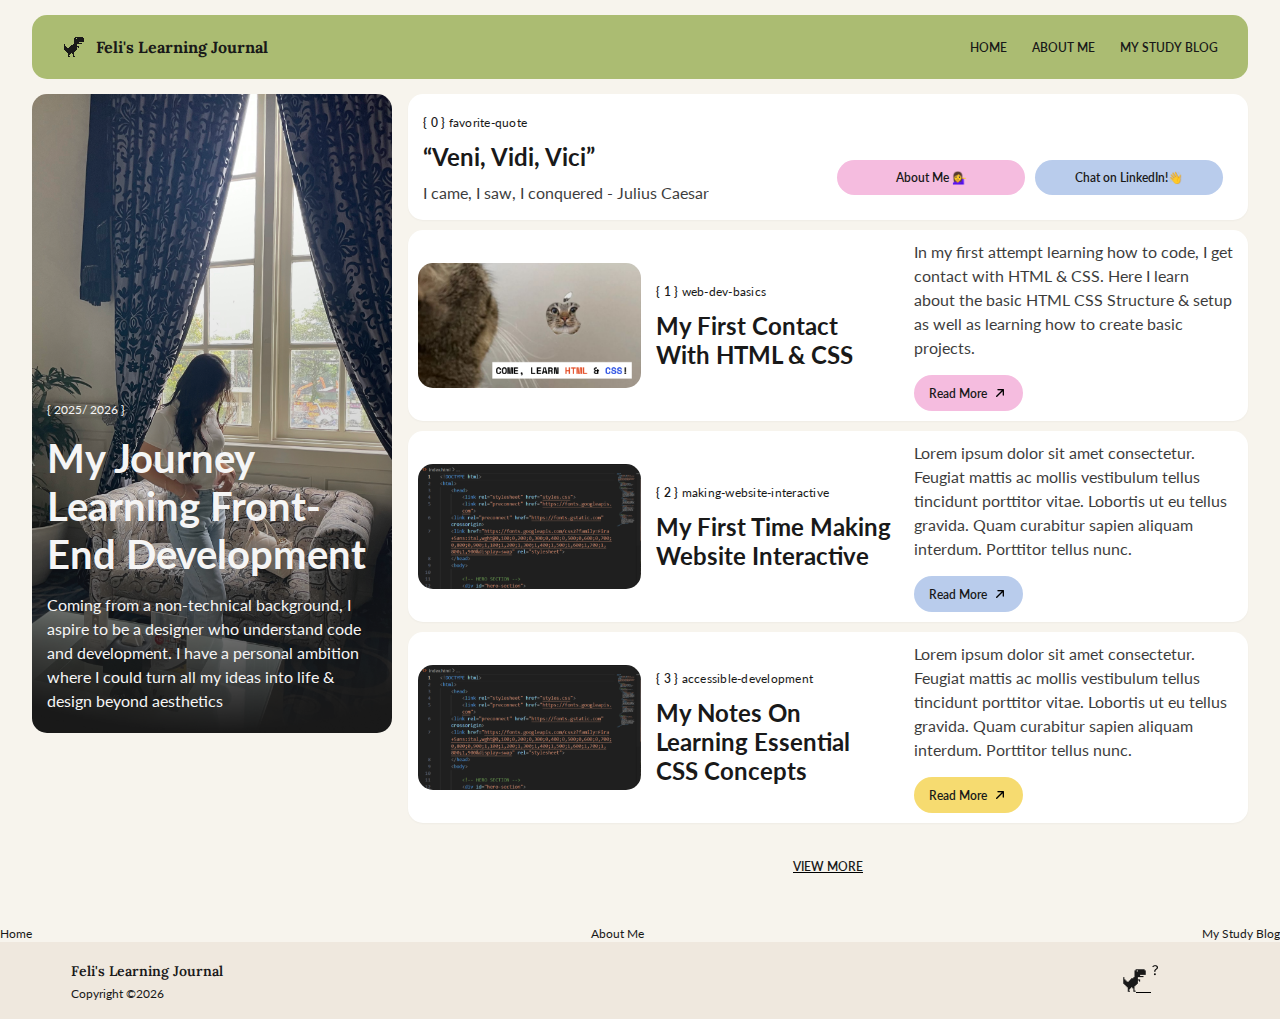
<file: index.html>
<!DOCTYPE html>
<html>
    <head>
        <!-- mobile responsive -->
         <meta name="viewport" content="width=device-width, initial-scale=1">
        <!-- Fonts -->
        <link rel="preconnect" href="https://fonts.googleapis.com">
        <link rel="preconnect" href="https://fonts.gstatic.com" crossorigin>
        <link href="https://fonts.googleapis.com/css2?family=Lato:ital,wght@0,100;0,300;0,400;0,700;0,900;1,100;1,300;1,400;1,700;1,900&family=Lora:ital,wght@0,400..700;1,400..700&display=swap" rel="stylesheet">
        <!-- Links -->
        <link rel="stylesheet" href="../styles/global.css">
        <link rel="stylesheet" href="../styles/component.css">

    </head>
    
    <body>
        <header>
            <div class="navigation-bar">

                <a href="/index.html" class="brand">
                    <img
                        src="../assets/icons/placeholder-dino-pixel.png"
                        alt="Feli's brand icon"
                        class="brand-icon"
                    />
                    <span class="header-title">
                        Feli's Learning Journal
                    </span>
                </a>
                
                <!-- Site Navigation -->
                <nav>
                    <button
                        class="hamburger-menu"
                        id="hamburger-menu"
                        aria-label="open-menu">

                        <img
                            src="../assets/icons/hamburger-menu-icon.png"
                            class="hamburger-menu-icon"
                            aria-hidden="true"
                        />
                        
                    </button>
                    <ul>
                        <li><a href="/index.html">Home</a></li>
                        <li><a href="../pages/about-me.html">About Me</a></li>
                        <li><a href="../pages/study-blog.html">My Study Blog</a></li>
                    </ul>
                </nav>
            </div>
        </header>

        <main>
            <div class="page-width main-grid">
                <section class="hero-section">
                    <div class="hero-card">
                        <p class="hero-label" >{ 2025/ 2026 }</p>
                        <h1 class="hero-title" >My Journey Learning Front-End Development</h1>
                        <p class="hero-description" >
                            Coming from a non-technical background, I aspire to be a designer who understand code and development. I have a personal ambition where I could turn all my ideas into life & design beyond aesthetics
                        </p>
                    </div>
                    <div class="container hold-btn-yellow">
                        <a href="#" class="btn btn-yellow-small">
                        <span>Follow My Learning Milestones</span>
                        <img 
                            src="../assets/icons/icon-double-chevron-down.png"
                            class="icon-double-chevron-down"
                            aria-hidden="true"
                        />
                        </a>
                    </div>
                </section>

                <div class="main-content">
                    <section class="container container--wide featured-quotes">
                        <div class="card-post card-post--wide">
                            <div class="text-post">
                                <p class="label">
                                    <span class="label-number">{ 0 }</span> favorite-quote
                                </p>
                                <h2>“Veni, Vidi, Vici”</h2>
                                <p class="excerpt">I came, I saw, I conquered - Julius Caesar</p>
                            </div>
                            <div class="actions duo-horizon-btn">
                                <a href="../pages/about-me.html" class="btn btn-pink">About Me 💁‍♀️</a>
                                <a href="https://www.linkedin.com/in/felika-audesya-utari/" class="btn btn-blue">Chat on LinkedIn!👋</a>
                            </div>
                        </div>
                    </section>

                    <section class="container container--wide">
                        <div class="posts">
                            <div class="card-post card-post--wide">
                                <div class="thumbnail-post">
                                    <img src="../assets/images/blog1-htmlcss.png" alt="">
                                </div>
                                <div class="post-content">
                                    <div class="text-post">
                                        <p class="label">
                                            <span class="label-number">{ 1 }</span> web-dev-basics
                                        </p>
                                        <h2>My first contact with HTML & CSS</h2>
                                    </div>
                                    <div class="desc-n-btn">
                                        <p class="excerpt">
                                            In my first attempt learning how to code, I get contact with HTML & CSS. Here I learn about the basic HTML CSS Structure & setup as well as learning how to create basic projects.
                                        </p>
                                        <div class="actions single-btn">
                                            <a href="../Blog-content/post-1.html" class="btn btn-pink">
                                                <span>Read More</span>
                                                <img
                                                    src="../assets/icons/icon-arrow-up-diagonal.png"
                                                    class="icon-arrow-diagonal-up"
                                                    aria-hidden="true"
                                                />
                                            </a>
                                        </div>
                                    </div>
                                </div>
                            </div>
    
                            <div class="card-post card-post--wide">
                                <div class="thumbnail-post">
                                    <img src="../assets/images/dummy-thumbnail.png" alt="">
                                </div>
                                <div class="post-content">
                                    <div class="text-post">
                                        <p class="label">
                                            <span class="label-number">{ 2 }</span> making-website-interactive
                                        </p>
                                        <h2>My first Time Making Website Interactive</h2>
                                    </div>
                                    <div class="desc-n-btn">
                                        <p class="excerpt">
                                            Lorem ipsum dolor sit amet consectetur. Feugiat mattis ac mollis vestibulum tellus tincidunt porttitor vitae. Lobortis ut eu tellus gravida. Quam curabitur sapien aliquam interdum. Porttitor tellus nunc.
                                        </p>
                                        <div class="actions single-btn">
                                            <a href="#" class="btn btn-blue">
                                                <span>Read More</span>
                                                <img
                                                    src="../assets/icons/icon-arrow-up-diagonal.png"
                                                    class="icon-arrow-diagonal-up"
                                                    aria-hidden="true"
                                                />
                                            </a>
                                        </div>
                                    </div>
                                </div>
                            </div>
    
                            <div class="card-post card-post--wide">
                                <div class="thumbnail-post">
                                    <img src="../assets/images/dummy-thumbnail.png" alt="">
                                </div>
                                <div class="post-content">
                                    <div class="text-post">
                                        <p class="label">
                                            <span class="label-number">{ 3 }</span> accessible-development
                                        </p>
                                        <h2>My Notes on Learning Essential CSS Concepts</h2>
                                    </div>
                                    <div class="desc-n-btn">
                                        <p class="excerpt">
                                            Lorem ipsum dolor sit amet consectetur. Feugiat mattis ac mollis vestibulum tellus tincidunt porttitor vitae. Lobortis ut eu tellus gravida. Quam curabitur sapien aliquam interdum. Porttitor tellus nunc.
                                        </p>
                                        <div class="actions single-btn">
                                            <a href="#" class="btn btn-yellow">
                                                <span>Read More</span>
                                                <img
                                                    src="../assets/icons/icon-arrow-up-diagonal.png"
                                                    class="icon-arrow-diagonal-up"
                                                    aria-hidden="true"
                                                />
                                            </a>
                                        </div>
                                    </div>
                                </div>
                            </div>
                        </div>
                    </section>
                </div>

                <nav class="container pagination">
                    <a href="#" class="btn text-only-btn">View More</a>
                </nav>
            </div>
        </main>

        <section id="modal-wrapper">
            <div class="modal-navmenu-mobile hidden">
                <ul class="mobile-menu">
                        <li><a href="/index.html">Home</a></li>
                        <li><a href="../pages/about-me.html">About Me</a></li>
                        <li><a href="../pages/study-blog.html">My Study Blog</a></li>
                    </ul>
            </div>
        </section>

        <footer>
            <div class="container footer-layout">
                <div class="footer-text">
                    <h3 class="footer-title">Feli's Learning Journal</h3>
                    <p class="footer-desc">Copyright ©2026</p>
                </div>
                <img src="../assets/images/pooter-dino.png" alt="dino looking confused" class="img-footer-dino">
            </div>
        </footer>
    </body>

    <script src="../JavaScript/index.js" type="module"></script>


</html>
</file>
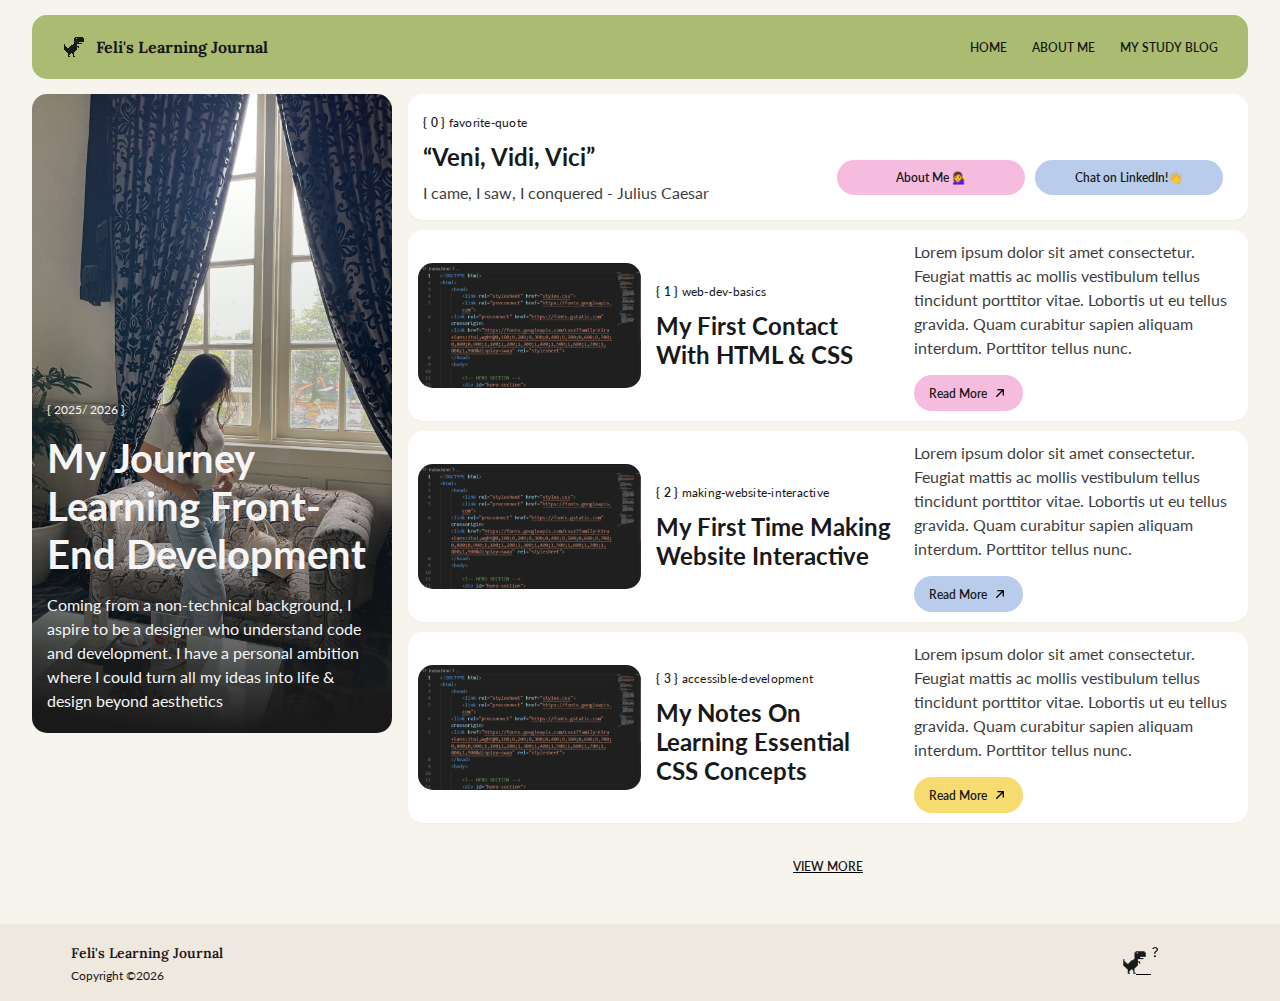
<file: pages/index.html>
<!DOCTYPE html>
<html>
    <head>
        <!-- mobile responsive -->
         <meta name="viewport" content="width=device-width, initial-scale=1">
        <!-- Fonts -->
        <link rel="preconnect" href="https://fonts.googleapis.com">
        <link rel="preconnect" href="https://fonts.gstatic.com" crossorigin>
        <link href="https://fonts.googleapis.com/css2?family=Lato:ital,wght@0,100;0,300;0,400;0,700;0,900;1,100;1,300;1,400;1,700;1,900&family=Lora:ital,wght@0,400..700;1,400..700&display=swap" rel="stylesheet">
        <!-- Links -->
        <link rel="stylesheet" href="../styles/global.css">
        <link rel="stylesheet" href="../styles/component.css">

    </head>
    
    <body>
        <header>
            <div class="navigation-bar">

                <a href="../pages/index.html" class="brand">
                    <img
                        src="../assets/icons/placeholder-dino-pixel.png"
                        alt="Feli's brand icon"
                        class="brand-icon"
                    />
                    <span class="header-title">
                        Feli's Learning Journal
                    </span>
                </a>
                
                <!-- Site Navigation -->
                <nav>
                    <button
                        class="hamburger-menu"
                        aria-label="open-menu">

                        <img
                            src="../assets/icons/hamburger-menu-icon.png"
                            class="hamburger-menu-icon"
                            aria-hidden="true"
                        />
                        
                    </button>
                    <ul>
                        <li><a href="../pages/index.html">Home</a></li>
                        <li><a href="../pages/about-me.html">About Me</a></li>
                        <li><a href="../pages/study-blog.html">My Study Blog</a></li>
                    </ul>
                </nav>
            </div>
        </header>

        <main>
            <div class="page-width main-grid">
                <section class="hero-section">
                    <div class="hero-card">
                        <p class="hero-label" >{ 2025/ 2026 }</p>
                        <h1 class="hero-title" >My Journey Learning Front-End Development</h1>
                        <p class="hero-description" >
                            Coming from a non-technical background, I aspire to be a designer who understand code and development. I have a personal ambition where I could turn all my ideas into life & design beyond aesthetics
                        </p>
                    </div>
                    <div class="container hold-btn-yellow">
                        <a href="#" class="btn btn-yellow-small">
                        <span>Follow My Learning Milestones</span>
                        <img 
                            src="../assets/icons/icon-double-chevron-down.png"
                            class="icon-double-chevron-down"
                            aria-hidden="true"
                        />
                        </a>
                    </div>
                </section>

                <div class="main-content">
                    <section class="container container--wide featured-quotes">
                        <div class="card-post card-post--wide">
                            <div class="text-post">
                                <p class="label">
                                    <span class="label-number">{ 0 }</span> favorite-quote
                                </p>
                                <h2>“Veni, Vidi, Vici”</h2>
                                <p class="excerpt">I came, I saw, I conquered - Julius Caesar</p>
                            </div>
                            <div class="actions duo-horizon-btn">
                                <a href="../pages/about-me.html" class="btn btn-pink">About Me 💁‍♀️</a>
                                <a href="https://www.linkedin.com/in/felika-audesya-utari/" class="btn btn-blue">Chat on LinkedIn!👋</a>
                            </div>
                        </div>
                    </section>

                    <section class="container container--wide">
                        <div class="posts">
                            <div class="card-post card-post--wide">
                                <div class="thumbnail-post">
                                    <img src="../assets/images/dummy-thumbnail.png" alt="">
                                </div>
                                <div class="post-content">
                                    <div class="text-post">
                                        <p class="label">
                                            <span class="label-number">{ 1 }</span> web-dev-basics
                                        </p>
                                        <h2>My first contact with HTML & CSS</h2>
                                    </div>
                                    <div class="desc-n-btn">
                                        <p class="excerpt">
                                            Lorem ipsum dolor sit amet consectetur. Feugiat mattis ac mollis vestibulum tellus tincidunt porttitor vitae. Lobortis ut eu tellus gravida. Quam curabitur sapien aliquam interdum. Porttitor tellus nunc.
                                        </p>
                                        <div class="actions single-btn">
                                            <a href="../Blog-content/post-1.html" class="btn btn-pink">
                                                <span>Read More</span>
                                                <img
                                                    src="../assets/icons/icon-arrow-up-diagonal.png"
                                                    class="icon-arrow-diagonal-up"
                                                    aria-hidden="true"
                                                />
                                            </a>
                                        </div>
                                    </div>
                                </div>
                            </div>
    
                            <div class="card-post card-post--wide">
                                <div class="thumbnail-post">
                                    <img src="../assets/images/dummy-thumbnail.png" alt="">
                                </div>
                                <div class="post-content">
                                    <div class="text-post">
                                        <p class="label">
                                            <span class="label-number">{ 2 }</span> making-website-interactive
                                        </p>
                                        <h2>My first Time Making Website Interactive</h2>
                                    </div>
                                    <div class="desc-n-btn">
                                        <p class="excerpt">
                                            Lorem ipsum dolor sit amet consectetur. Feugiat mattis ac mollis vestibulum tellus tincidunt porttitor vitae. Lobortis ut eu tellus gravida. Quam curabitur sapien aliquam interdum. Porttitor tellus nunc.
                                        </p>
                                        <div class="actions single-btn">
                                            <a href="#" class="btn btn-blue">
                                                <span>Read More</span>
                                                <img
                                                    src="../assets/icons/icon-arrow-up-diagonal.png"
                                                    class="icon-arrow-diagonal-up"
                                                    aria-hidden="true"
                                                />
                                            </a>
                                        </div>
                                    </div>
                                </div>
                            </div>
    
                            <div class="card-post card-post--wide">
                                <div class="thumbnail-post">
                                    <img src="../assets/images/dummy-thumbnail.png" alt="">
                                </div>
                                <div class="post-content">
                                    <div class="text-post">
                                        <p class="label">
                                            <span class="label-number">{ 3 }</span> accessible-development
                                        </p>
                                        <h2>My Notes on Learning Essential CSS Concepts</h2>
                                    </div>
                                    <div class="desc-n-btn">
                                        <p class="excerpt">
                                            Lorem ipsum dolor sit amet consectetur. Feugiat mattis ac mollis vestibulum tellus tincidunt porttitor vitae. Lobortis ut eu tellus gravida. Quam curabitur sapien aliquam interdum. Porttitor tellus nunc.
                                        </p>
                                        <div class="actions single-btn">
                                            <a href="#" class="btn btn-yellow">
                                                <span>Read More</span>
                                                <img
                                                    src="../assets/icons/icon-arrow-up-diagonal.png"
                                                    class="icon-arrow-diagonal-up"
                                                    aria-hidden="true"
                                                />
                                            </a>
                                        </div>
                                    </div>
                                </div>
                            </div>
                        </div>
                    </section>
                </div>

                <nav class="container pagination">
                    <a href="#" class="btn text-only-btn">View More</a>
                </nav>
            </div>
        </main>
        <footer>
            <div class="container footer-layout">
                <div class="footer-text">
                    <h3 class="footer-title">Feli's Learning Journal</h3>
                    <p class="footer-desc">Copyright ©2026</p>
                </div>
                <img src="../assets/images/pooter-dino.png" alt="dino looking confused" class="img-footer-dino">
            </div>
        </footer>
    </body>

    <script src="" type="module"></script>


</html>
</file>
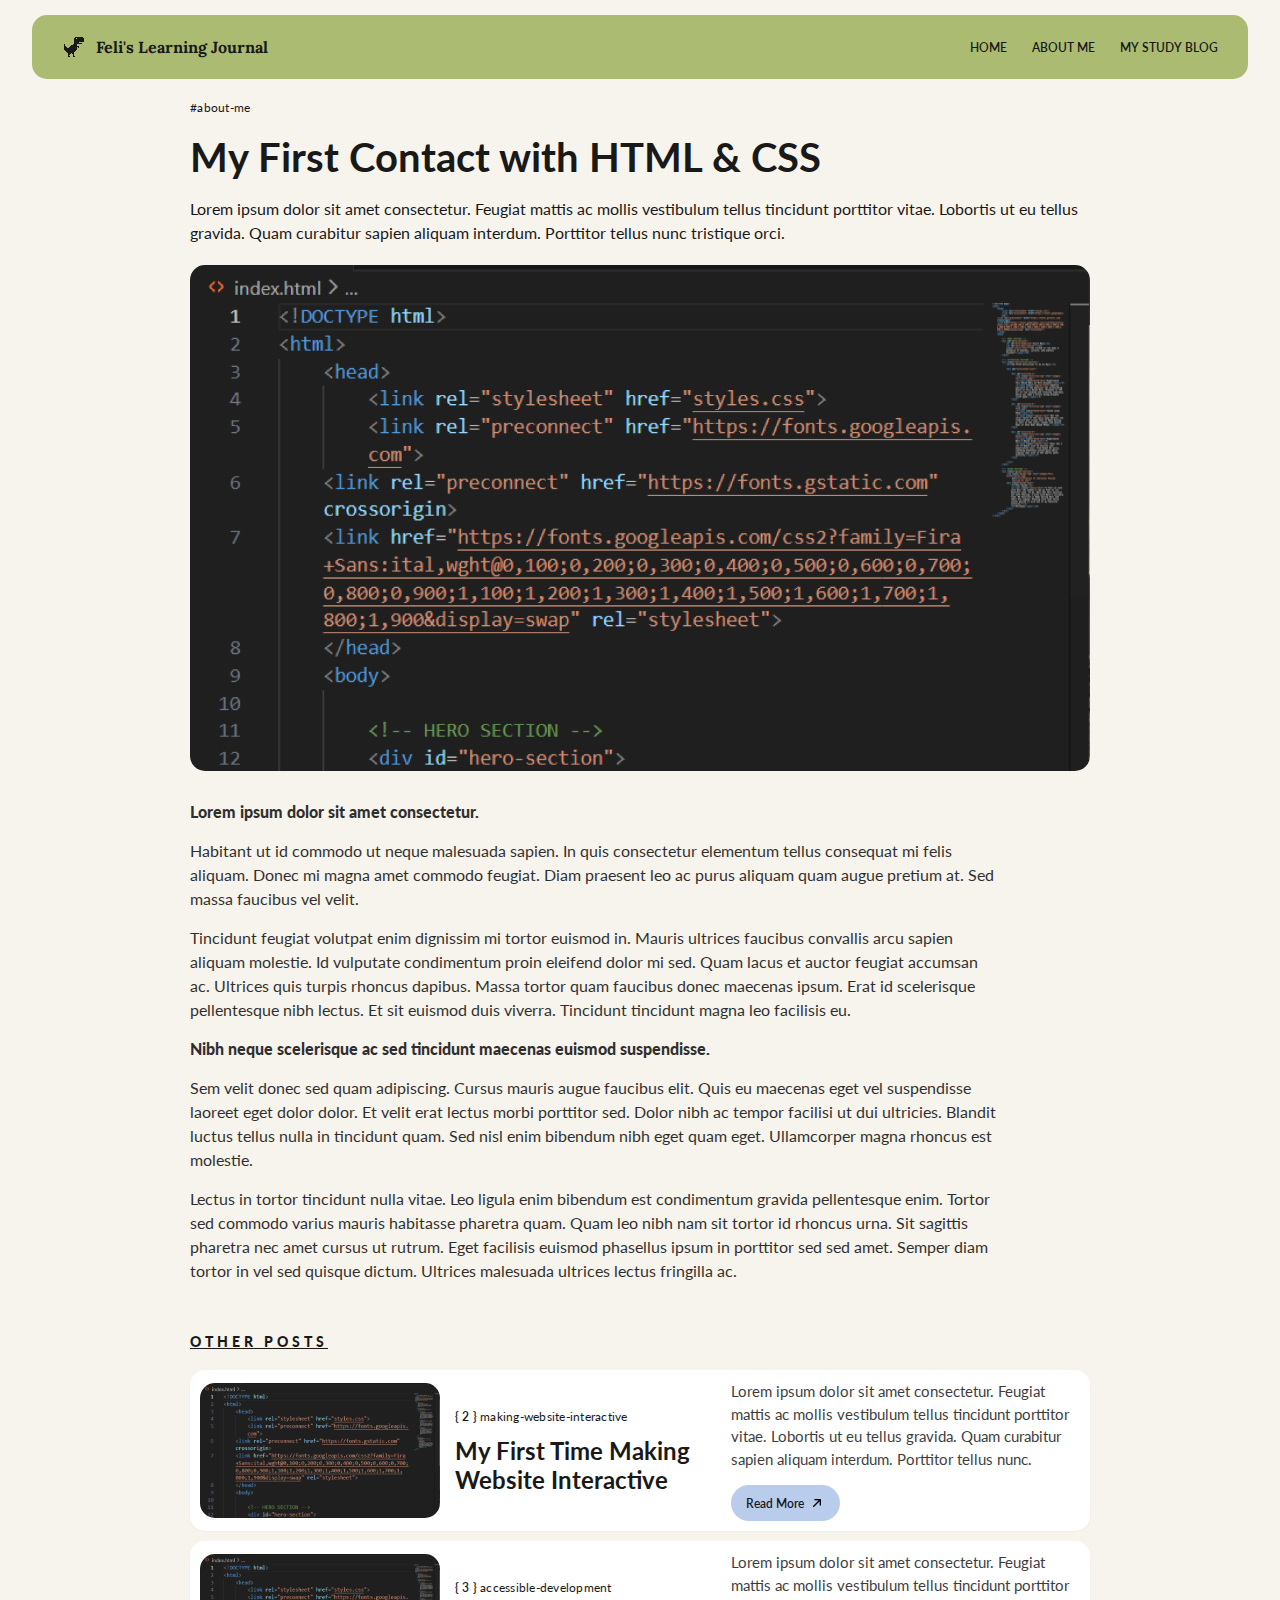
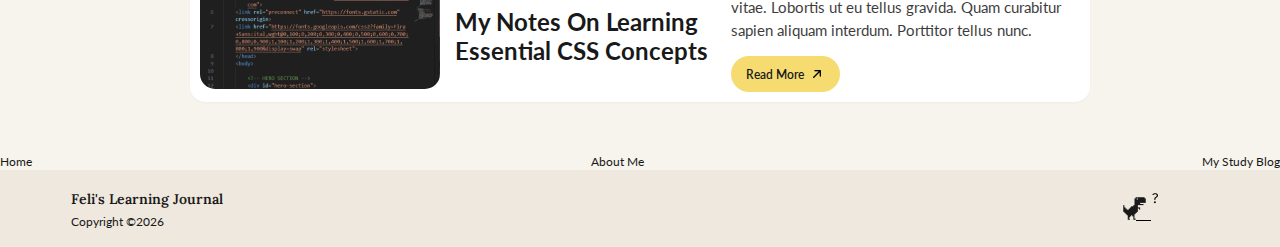
<file: Blog-content/post-1.html>
<!DOCTYPE html>
<html>
    <head>
        <!-- mobile responsive -->
         <meta name="viewport" content="width=device-width, initial-scale=1">
        <!-- Fonts -->
        <link rel="preconnect" href="https://fonts.googleapis.com">
        <link rel="preconnect" href="https://fonts.gstatic.com" crossorigin>
        <link href="https://fonts.googleapis.com/css2?family=Lato:ital,wght@0,100;0,300;0,400;0,700;0,900;1,100;1,300;1,400;1,700;1,900&family=Lora:ital,wght@0,400..700;1,400..700&display=swap" rel="stylesheet">
        <!-- Links -->
        <link rel="stylesheet" href="../styles/global.css">
        <link rel="stylesheet" href="../styles/component.css">
    </head>

    <body>
        <header>
            <div class="navigation-bar">

                <a href="/index.html" class="brand">
                    <img
                        src="../assets/icons/placeholder-dino-pixel.png"
                        alt="Feli's brand icon"
                        class="brand-icon"
                    />
                    <span class="header-title">
                        Feli's Learning Journal
                    </span>
                </a>
                
                <!-- Site Navigation -->
                <nav>
                    <button
                        class="hamburger-menu"
                        aria-label="open-menu">

                        <img
                            src="../assets/icons/hamburger-menu-icon.png"
                            class="hamburger-menu-icon"
                            aria-hidden="true"
                        />
                        
                    </button>
                    <ul>
                        <li><a href="/index.html">Home</a></li>
                        <li><a href="../pages/about-me.html">About Me</a></li>
                        <li><a href="../pages/posts-list.html">My Study Blog</a></li>
                    </ul>
                </nav>
            </div>
        </header>

        <main>
            <div class="page-width">
                <section class="container blog-header">
                    <p class="label">#about-me</p>
                    <h1>My First Contact with HTML & CSS</h1>
                    <p class="">Lorem ipsum dolor sit amet consectetur. Feugiat mattis ac mollis vestibulum tellus tincidunt porttitor vitae. Lobortis ut eu tellus gravida. Quam curabitur sapien aliquam interdum. Porttitor tellus nunc tristique orci.</p>
                </section>
                <section class="container blog-thumbnail">
                    <img src="../assets/images/dummy-thumbnail.png" alt="" class="thumbnail-post" />
                </section>
                <section class="container">
                    <div class="description">
                        <p><span class="subtitle">Lorem ipsum dolor sit amet consectetur.</span></p>
                        <p>
                            Habitant ut id commodo ut neque malesuada sapien. In quis consectetur elementum tellus consequat mi felis aliquam. Donec mi magna amet commodo feugiat. Diam praesent leo ac purus aliquam quam augue pretium at. Sed massa faucibus vel velit. 
                        </p>
                        <p>
                            Tincidunt feugiat volutpat enim dignissim mi tortor euismod in. Mauris ultrices faucibus convallis arcu sapien aliquam molestie. Id vulputate condimentum proin eleifend dolor mi sed. Quam lacus et auctor feugiat accumsan ac. Ultrices quis turpis rhoncus dapibus. Massa tortor quam faucibus donec maecenas ipsum. Erat id scelerisque pellentesque nibh lectus. Et sit euismod duis viverra. Tincidunt tincidunt magna leo facilisis eu.
                        </p>
                        <p><span class="subtitle">Nibh neque scelerisque ac sed tincidunt maecenas euismod suspendisse. </span></p>
                        <p>
                            Sem velit donec sed quam adipiscing. Cursus mauris augue faucibus elit. Quis eu maecenas eget vel suspendisse laoreet eget dolor dolor. Et velit erat lectus morbi porttitor sed. Dolor nibh ac tempor facilisi ut dui ultricies. Blandit luctus tellus nulla in tincidunt quam. Sed nisl enim bibendum nibh eget quam eget. Ullamcorper magna rhoncus est molestie.
                        </p>
                        <p>
                            Lectus in tortor tincidunt nulla vitae. Leo ligula enim bibendum est condimentum gravida pellentesque enim. Tortor sed commodo varius mauris habitasse pharetra quam. Quam leo nibh nam sit tortor id rhoncus urna. Sit sagittis pharetra nec amet cursus ut rutrum. Eget facilisis euismod phasellus ipsum in porttitor sed sed amet. Semper diam tortor in vel sed quisque dictum. Ultrices malesuada ultrices lectus fringilla ac. 
                        </p>
                    </div>
                </section>
                <section class="container recommended-posts">
                    <h4>Other Posts</h4>
                    <div class="posts">
                        <div class="card-post card-post--wide">
                                <div class="thumbnail-post">
                                    <img src="../assets/images/dummy-thumbnail.png" alt="">
                                </div>
                                <div class="post-content">
                                    <div class="text-post">
                                        <p class="label">
                                            <span class="label-number">{ 2 }</span> making-website-interactive
                                        </p>
                                        <h2>My first Time Making Website Interactive</h2>
                                    </div>
                                    <div class="desc-n-btn">
                                        <p class="excerpt">
                                            Lorem ipsum dolor sit amet consectetur. Feugiat mattis ac mollis vestibulum tellus tincidunt porttitor vitae. Lobortis ut eu tellus gravida. Quam curabitur sapien aliquam interdum. Porttitor tellus nunc.
                                        </p>
                                        <div class="actions single-btn">
                                            <a href="#" class="btn btn-blue">
                                                <span>Read More</span>
                                                <img
                                                    src="../assets/icons/icon-arrow-up-diagonal.png"
                                                    class="icon-arrow-diagonal-up"
                                                    aria-hidden="true"
                                                />
                                            </a>
                                        </div>
                                    </div>
                                </div>
                            </div>
    
                            <div class="card-post card-post--wide">
                                <div class="thumbnail-post">
                                    <img src="../assets/images/dummy-thumbnail.png" alt="">
                                </div>
                                <div class="post-content">
                                    <div class="text-post">
                                        <p class="label">
                                            <span class="label-number">{ 3 }</span> accessible-development
                                        </p>
                                        <h2>My Notes on Learning Essential CSS Concepts</h2>
                                    </div>
                                    <div class="desc-n-btn">
                                        <p class="excerpt">
                                            Lorem ipsum dolor sit amet consectetur. Feugiat mattis ac mollis vestibulum tellus tincidunt porttitor vitae. Lobortis ut eu tellus gravida. Quam curabitur sapien aliquam interdum. Porttitor tellus nunc.
                                        </p>
                                        <div class="actions single-btn">
                                            <a href="#" class="btn btn-yellow">
                                                <span>Read More</span>
                                                <img
                                                    src="../assets/icons/icon-arrow-up-diagonal.png"
                                                    class="icon-arrow-diagonal-up"
                                                    aria-hidden="true"
                                                />
                                            </a>
                                        </div>
                                    </div>
                                </div>
                            </div>
                    </div>
                </section>
            </div>
        </main>

        <section id="modal-wrapper">
            <div class="modal-navmenu-mobile hidden">
                <ul class="mobile-menu">
                        <li><a href="/index.html">Home</a></li>
                        <li><a href="../pages/about-me.html">About Me</a></li>
                        <li><a href="../pages/study-blog.html">My Study Blog</a></li>
                    </ul>
            </div>
        </section>

        <footer>
            <div class="container footer-layout">
                <div class="footer-text">
                    <h3 class="footer-title">Feli's Learning Journal</h3>
                    <p class="footer-desc">Copyright ©2026</p>
                </div>
                <img src="../assets/images/pooter-dino.png" alt="dino looking confused" class="img-footer-dino">
            </div>
        </footer>
    </body>
    
    <script src="../JavaScript/index.js" type="module"></script>

</html>
</file>
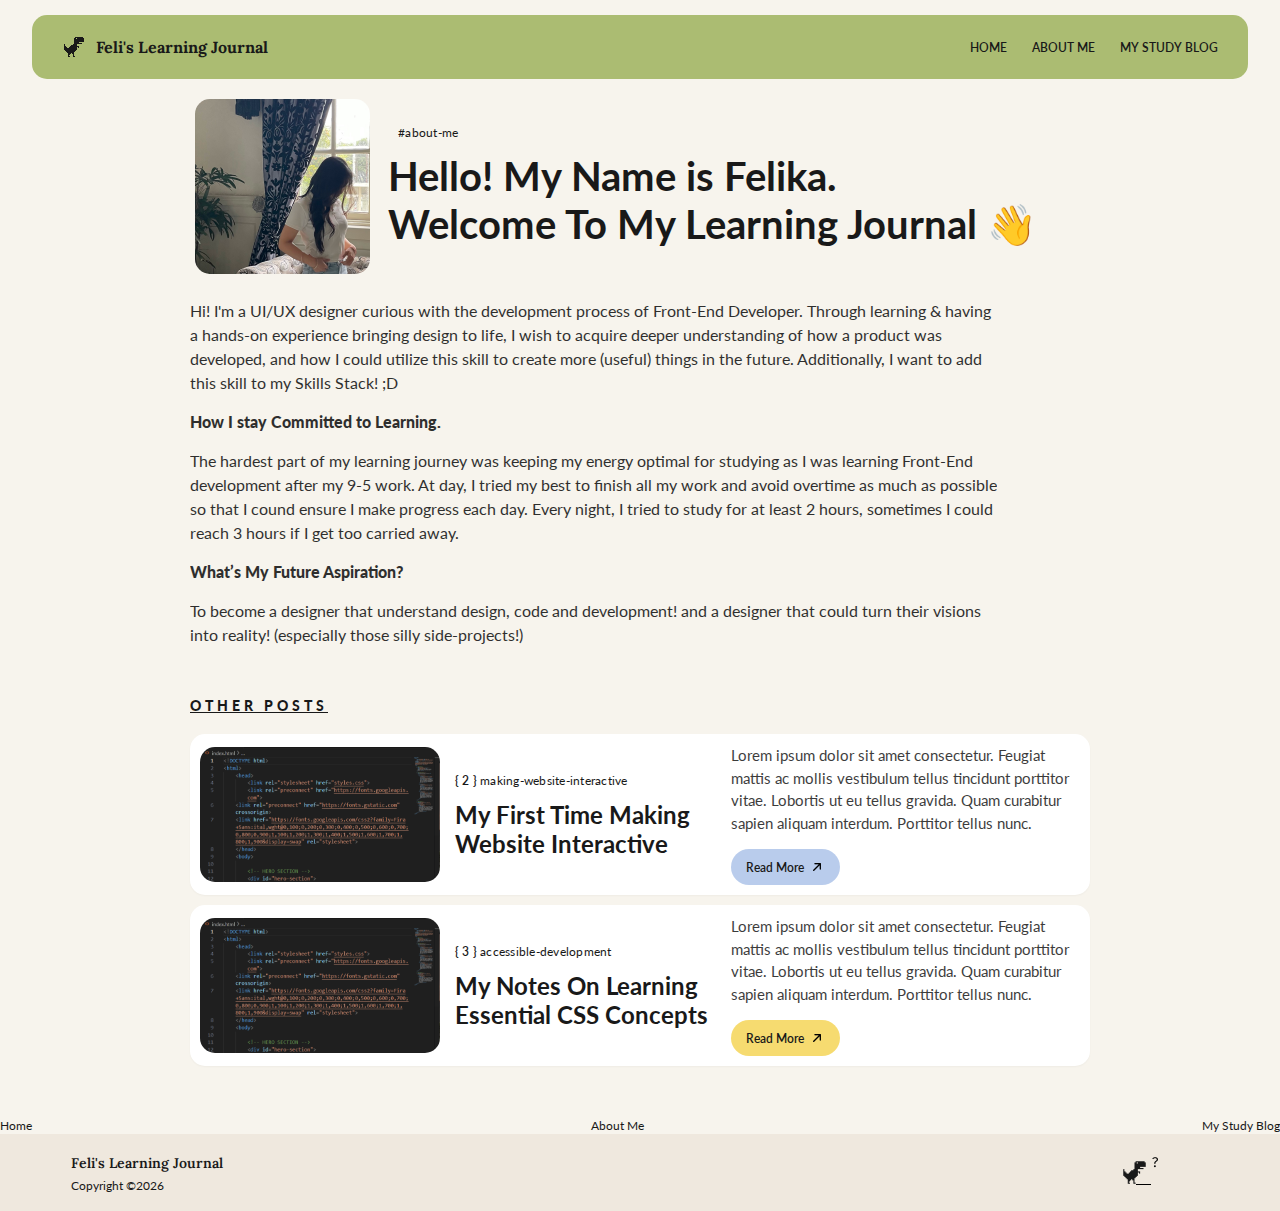
<file: pages/about-me.html>
<!DOCTYPE html>
<html>
    <head>
        <!-- mobile responsive -->
         <meta name="viewport" content="width=device-width, initial-scale=1">
        <!-- Fonts -->
        <link rel="preconnect" href="https://fonts.googleapis.com">
        <link rel="preconnect" href="https://fonts.gstatic.com" crossorigin>
        <link href="https://fonts.googleapis.com/css2?family=Lato:ital,wght@0,100;0,300;0,400;0,700;0,900;1,100;1,300;1,400;1,700;1,900&family=Lora:ital,wght@0,400..700;1,400..700&display=swap" rel="stylesheet">
        <!-- Links -->
        <link rel="stylesheet" href="../styles/global.css">
        <link rel="stylesheet" href="../styles/component.css">
    </head>

    <body>
        <header>
            <div class="navigation-bar">

                <a href="/index.html" class="brand">
                    <img
                        src="../assets/icons/placeholder-dino-pixel.png"
                        alt="Feli's brand icon"
                        class="brand-icon"
                    />
                    <span class="header-title">
                        Feli's Learning Journal
                    </span>
                </a>
                
                <!-- Site Navigation -->
                <nav>
                    <button
                        class="hamburger-menu"
                        aria-label="open-menu">

                        <img
                            src="../assets/icons/hamburger-menu-icon.png"
                            class="hamburger-menu-icon"
                            aria-hidden="true"
                        />
                        
                    </button>
                    <ul>
                        <li><a href="/index.html">Home</a></li>
                        <li><a href="../pages/about-me.html">About Me</a></li>
                        <li><a href="../pages/study-blog.html">My Study Blog</a></li>
                    </ul>
                </nav>
            </div>
        </header>

        <main>
            <div class="page-width">
                <section class="container about-me-content">
                    <div class="page-header">
                        <img src="../assets/images/profpic-img.png" alt="" class="profpic-img"/>
                        <div class="about-page-title">
                            <p class="label">#about-me</p>
                            <h1>Hello! My Name is Felika.
                                <br class="desktop-only"> Welcome To My Learning Journal 👋</h1>
                        </div>
                    </div>
                    <div class="description">
                        <p>
                            Hi! I'm a UI/UX designer curious with the development process of Front-End Developer. Through learning & having a hands-on experience bringing design to life, I wish to acquire deeper understanding of how a product was developed, and how I could utilize this skill to create more (useful) things in the future. Additionally, I want to add this skill to my Skills Stack! ;D
                        </p>
                        <p><span class="subtitle">How I stay Committed to Learning.</span></p>
                        <p>
                            The hardest part of my learning journey was keeping my energy optimal for studying as I was learning Front-End development after my 9-5 work. At day, I tried my best to finish all my work and avoid overtime as much as possible so that I cound ensure I make progress each day. Every night, I tried to study for at least 2 hours, sometimes I could reach 3 hours if I get too carried away.
                        </p>
                        <p><span class="subtitle">What’s My Future Aspiration?</span></p>
                        <p>
                            To become a designer that understand design, code and development! and a designer that could turn their visions into reality! (especially those silly side-projects!)

                        </p>
                    </div>
                </section>
                <section class="container recommended-posts">
                    <h4>Other Posts</h4>
                    <div class="posts">
                        <div class="card-post card-post--wide">
                                <div class="thumbnail-post">
                                    <img src="../assets/images/dummy-thumbnail.png" alt="">
                                </div>
                                <div class="post-content">
                                    <div class="text-post">
                                        <p class="label">
                                            <span class="label-number">{ 2 }</span> making-website-interactive
                                        </p>
                                        <h2>My first Time Making Website Interactive</h2>
                                    </div>
                                    <div class="desc-n-btn">
                                        <p class="excerpt">
                                            Lorem ipsum dolor sit amet consectetur. Feugiat mattis ac mollis vestibulum tellus tincidunt porttitor vitae. Lobortis ut eu tellus gravida. Quam curabitur sapien aliquam interdum. Porttitor tellus nunc.
                                        </p>
                                        <div class="actions single-btn">
                                            <a href="#" class="btn btn-blue">
                                                <span>Read More</span>
                                                <img
                                                    src="../assets/icons/icon-arrow-up-diagonal.png"
                                                    class="icon-arrow-diagonal-up"
                                                    aria-hidden="true"
                                                />
                                            </a>
                                        </div>
                                    </div>
                                </div>
                            </div>
    
                            <div class="card-post card-post--wide">
                                <div class="thumbnail-post">
                                    <img src="../assets/images/dummy-thumbnail.png" alt="">
                                </div>
                                <div class="post-content">
                                    <div class="text-post">
                                        <p class="label">
                                            <span class="label-number">{ 3 }</span> accessible-development
                                        </p>
                                        <h2>My Notes on Learning Essential CSS Concepts</h2>
                                    </div>
                                    <div class="desc-n-btn">
                                        <p class="excerpt">
                                            Lorem ipsum dolor sit amet consectetur. Feugiat mattis ac mollis vestibulum tellus tincidunt porttitor vitae. Lobortis ut eu tellus gravida. Quam curabitur sapien aliquam interdum. Porttitor tellus nunc.
                                        </p>
                                        <div class="actions single-btn">
                                            <a href="#" class="btn btn-yellow">
                                                <span>Read More</span>
                                                <img
                                                    src="../assets/icons/icon-arrow-up-diagonal.png"
                                                    class="icon-arrow-diagonal-up"
                                                    aria-hidden="true"
                                                />
                                            </a>
                                        </div>
                                    </div>
                                </div>
                            </div>
                    </div>
                </section>
            </div>
        </main>

        <section id="modal-wrapper">
            <div class="modal-navmenu-mobile hidden">
                <ul class="mobile-menu">
                        <li><a href="/index.html">Home</a></li>
                        <li><a href="../pages/about-me.html">About Me</a></li>
                        <li><a href="../pages/study-blog.html">My Study Blog</a></li>
                    </ul>
            </div>
        </section>

        <footer>
            <div class="container footer-layout">
                <div class="footer-text">
                    <h3 class="footer-title">Feli's Learning Journal</h3>
                    <p class="footer-desc">Copyright ©2026</p>
                </div>
                <img src="../assets/images/pooter-dino.png" alt="dino looking confused" class="img-footer-dino">
            </div>
        </footer>
    </body>
    <script src="../JavaScript/index.js" type="module"></script>
</html>
</file>
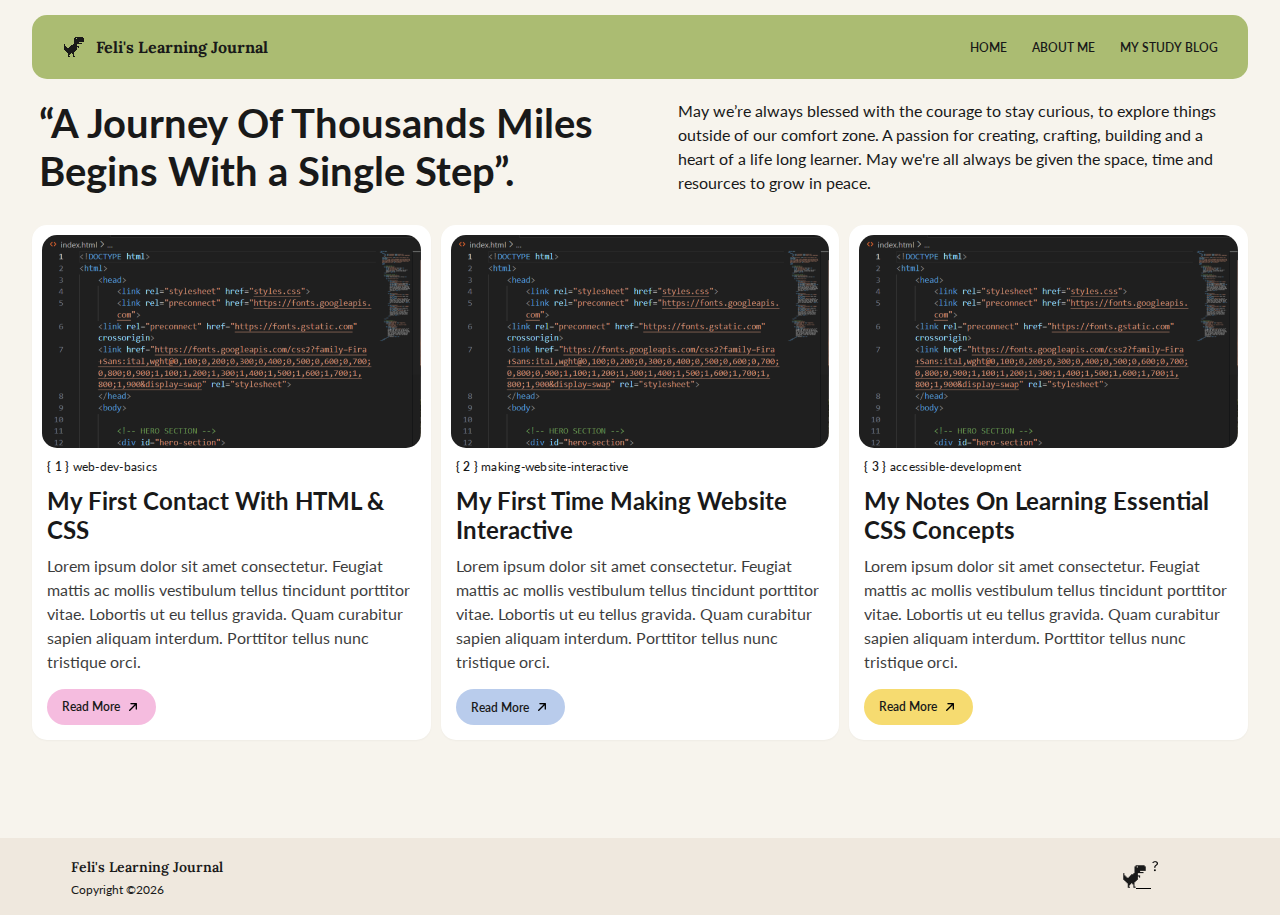
<file: pages/study-blog.html>
<!DOCTYPE html>
<html>
    <head>
        <!-- mobile responsive -->
         <meta name="viewport" content="width=device-width, initial-scale=1">
        <!-- Fonts -->
        <link rel="preconnect" href="https://fonts.googleapis.com">
        <link rel="preconnect" href="https://fonts.gstatic.com" crossorigin>
        <link href="https://fonts.googleapis.com/css2?family=Lato:ital,wght@0,100;0,300;0,400;0,700;0,900;1,100;1,300;1,400;1,700;1,900&family=Lora:ital,wght@0,400..700;1,400..700&display=swap" rel="stylesheet">
        <!-- Links -->
        <link rel="stylesheet" href="../styles/global.css">
        <link rel="stylesheet" href="../styles/component.css">

    </head>
    
    <body>
        <header>
            <div class="navigation-bar">

                <a href="../pages/index.html" class="brand">
                    <img
                        src="../assets/icons/placeholder-dino-pixel.png"
                        alt="Feli's brand icon"
                        class="brand-icon"
                    />
                    <span class="header-title">
                        Feli's Learning Journal
                    </span>
                </a>
                
                <!-- Site Navigation -->
                <nav>
                    <button
                        class="hamburger-menu"
                        aria-label="open-menu">

                        <img
                            src="../assets/icons/hamburger-menu-icon.png"
                            class="hamburger-menu-icon"
                            aria-hidden="true"
                        />
                        
                    </button>
                    <ul>
                        <li><a href="../pages/index.html">Home</a></li>
                        <li><a href="../pages/about-me.html">About Me</a></li>
                        <li><a href="../pages/study-blog.html">My Study Blog</a></li>
                    </ul>
                </nav>
            </div>
        </header>

        <main>
            <div class="page-width">
                <section>
                    <div class="page-header">
                        <h1>“A Journey Of Thousands Miles Begins With a Single Step”.</h1>
                        <p>
                            May we’re always blessed with the courage to stay curious, to explore things outside of our comfort zone. A passion for creating, crafting, building and a heart of a life long learner. May we're all always be given the space, time and resources to grow in peace.
                        </p>
                    </div>
                </section>
                <section class="container container--wide post-list">
                    <div class="posts posts-grid">
                        <div class="card-post">
                            <img src="../assets/images/dummy-thumbnail.png" class="thumbnail-post" alt="">
                            <div class="text-post">
                                <p class="label">
                                    <span class="label-number">{ 1 }</span> web-dev-basics
                                </p>
                                <h2>My first contact with HTML & CSS</h2>
                            </div>
                            <div class="desc-n-btn">
                                <p class="excerpt">
                                    Lorem ipsum dolor sit amet consectetur. Feugiat mattis ac mollis vestibulum tellus tincidunt porttitor vitae. Lobortis ut eu tellus gravida. Quam curabitur sapien aliquam interdum. Porttitor tellus nunc tristique orci.
                                </p>
                                <div class="actions single-btn">
                                    <a href="../Blog-content/post-1.html" class="btn btn-pink">
                                        <span>Read More</span>
                                        <img
                                            src="../assets/icons/icon-arrow-up-diagonal.png"
                                            class="icon-arrow-diagonal-up"
                                            aria-hidden="true"
                                        />
                                    </a>
                                </div>
                            </div>
                        </div>

                        <div class="card-post">
                            <img src="../assets/images/dummy-thumbnail.png" class="thumbnail-post" alt="">
                            <div class="text-post">
                                <p class="label">
                                    <span class="label-number">{ 2 }</span> making-website-interactive
                                </p>
                                <h2>My first Time Making Website Interactive</h2>
                            </div>
                            <div class="desc-n-btn">
                                <p class="excerpt">
                                    Lorem ipsum dolor sit amet consectetur. Feugiat mattis ac mollis vestibulum tellus tincidunt porttitor vitae. Lobortis ut eu tellus gravida. Quam curabitur sapien aliquam interdum. Porttitor tellus nunc tristique orci.
                                </p>
                                <div class="actions single-btn">
                                    <a href="#" class="btn btn-blue">
                                        <span>Read More</span>
                                        <img
                                            src="../assets/icons/icon-arrow-up-diagonal.png"
                                            class="icon-arrow-diagonal-up"
                                            aria-hidden="true"
                                        />
                                    </a>
                                </div>
                            </div>
                        </div>

                        <div class="card-post">
                            <img src="../assets/images/dummy-thumbnail.png" class="thumbnail-post" alt="">
                            <div class="text-post">
                                <p class="label">
                                    <span class="label-number">{ 3 }</span> accessible-development
                                </p>
                                <h2>My Notes on Learning Essential CSS Concepts</h2>
                            </div>
                            <div class="desc-n-btn">
                                <p class="excerpt">
                                    Lorem ipsum dolor sit amet consectetur. Feugiat mattis ac mollis vestibulum tellus tincidunt porttitor vitae. Lobortis ut eu tellus gravida. Quam curabitur sapien aliquam interdum. Porttitor tellus nunc tristique orci.
                                </p>
                                <div class="actions single-btn">
                                    <a href="#" class="btn btn-yellow">
                                        <span>Read More</span>
                                        <img
                                            src="../assets/icons/icon-arrow-up-diagonal.png"
                                            class="icon-arrow-diagonal-up"
                                            aria-hidden="true"
                                        />
                                    </a>
                                </div>
                            </div>
                        </div>
                    </div>
                </section>

                <!-- <nav class="container pagination">
                    <a href="#" class="btn text-only-btn">View More</a>
                </nav> -->
            </div>
        </main>
        <footer>
            <div class="container footer-layout">
                <div class="footer-text">
                    <h3 class="footer-title">Feli's Learning Journal</h3>
                    <p class="footer-desc">Copyright ©2026</p>
                </div>
                <img src="../assets/images/pooter-dino.png" alt="dino looking confused" class="img-footer-dino">
            </div>
        </footer>
    </body>

    <script src="" type="module"></script>


</html>
</file>
<file: styles/global.css>
*, *::before, *::after {
    box-sizing: border-box;    
} 

body{
    margin: 15px 0 0 0;
    background-color: #F7F4ED;
    font-family: 'Lora' 'Lato';
    min-height: 100vh;
    display: flex;
    flex-direction: column;

    /* display: grid;
    grid-template-columns: 1fr;
    grid-template-areas:
        " head "
        " main "
        " foot "
    ; */
}

header{
    /* grid-area: head; */
}

main{
    /* grid-area: main; */
    display: grid;
    gap: 0.937rem;
    flex: 1;
    padding-bottom: 50px;
}

footer{
    /* grid-area: foot; */
    background-color: #EFE8DE;
    padding: 20px 30px 0 30px;
}

.page-width {
    width: 95%;
    max-width: none;
    margin: 0 auto;
}

.container{
    max-width: 900px;
    margin: 0 auto;
}

.posts{
    display: grid;
    gap: 0.937rem;
}

h1, h2, h3, h4, p {
    margin: 0;
    color: #191919;

    font-family: Lato;
}


h1{
    font-size: 36px;
}

h2{
    font-size: 24px;
    text-transform: capitalize;
}

h3{
    font-size: 14px;
    font-family: Lora;
    font-weight: 600;
}

h4{
    font-size: 14px;
    font-weight: 900;
    letter-spacing: 4px;
    text-transform: uppercase;
    text-decoration: underline;
}

p{
    font-size: 14px;
    font-weight: 400;
    line-height: 1.5;
}

/* DESKTOP TYPE SETTINGS */
@media (min-width: 768px){
    h1{
        font-size: 40px;
    }
    p{
        font-size: 16px;
        font-weight: 400;
        line-height: 1.5;
}
}
</file>
<file: styles/component.css>
/* =====================
   NAVBAR
===================== */

.navigation-bar{
    width: 95%;
    color: #191919;
    background-color: #ABBC72;
    padding: 20px;
    margin: 0 auto;
    border-radius: 15px;

    display: flex;
    justify-content: space-between;
    align-items: center;

}

.brand{
    display: flex;
    justify-content: space-between;
    align-items: center;
    gap: 10px;
}

.brand-icon{
    width: 24px;
    height: 24px;
}

.hamburger-menu{
    border: none;
    background-color: transparent;
    cursor: pointer;

}

.hamburger-menu-icon{
    width: 24px;
    height: 24px;
}

.header-title {
    font-family: Lora;
    font-weight: 800;
    font-size: 16px;
}

nav a {
    color: #191919;
    text-decoration: none;
    font-weight: 600;
    text-transform: uppercase;
}

ul {
    padding: 0;
    margin: 0;
    list-style-type: none;
}

/* =====================
   BUTTONS
===================== */
 a {
    color: #191919;
    font-family: Lato;
    font-size: 12px;
    text-decoration: none;
 }

.btn {
    font-family: Lato;
    font-weight: 600;
    font-size: 12px;
    display: inline-flex;
    justify-content: center;
    align-items: center;
    gap: 5px;
    border-radius: 999px;
}

.btn-yellow-small {
    padding: 8px 12px;
    background-color: #F6DB70;
}

.btn-pink{
    padding: 10px 15px;
    background-color: #F5BCDF;
}

.btn-blue{
    padding: 10px 15px;
    background-color: #B9CCEC;
}

.btn-yellow{
    padding: 10px 15px;
    background-color: #F6DB70;
}

.icon-double-chevron-down,
.icon-arrow-diagonal-up {
    width: 16px;
    height: 16px;
}

.duo-horizon-btn{
    width: 100%;
    display: flex;
    justify-content: flex-end;
    gap: 10px;
}


/* =====================
   HERO
===================== */

.hero-section .hold-btn-yellow{
    display: flex;
    justify-content: center;
    margin-bottom: 15px;
}

.hero-card {
    background-image: url("../assets/images/hero-img.png");
    background-size: cover;
    background-position: bottom;
    background-repeat: no-repeat;

    padding: 15px 15px 20px 15px;
    height: 639px;
    /* width: 100vh; */
    /* max-width: 358px; */

    display: flex;
    flex-direction: column;
    justify-content: flex-end;
    gap: 15px;

    border-radius: 15px;

    margin: 15px auto;
}

.hero-card h1,
.hero-card p {
    color: whitesmoke;
}

.hero-label,
.label {
    font-size: 12px;
    font-weight: 400;
}
.label{
    letter-spacing: 0.25px;
}

.label-number{
    font-weight: 600;
}

/* =====================
   POST CARD
===================== */

.posts,
.card-post,
.post-content,
.text-post,
.desc-n-btn {
    display: flex;
    flex-direction: column;
    gap: 10px;
}

.card-post{
    background-color: #FFFFFF;
    padding: 10px 10px 15px 10px;
    border-radius: 15px;
    box-shadow: 0 1px 2px rgba(0, 0, 0, 0.035);
}

.post-content {
    flex: 1;  /*takes remaining space*/
}

.thumbnail-post{
    width: 100%;
    aspect-ratio: 16/9;
    overflow: hidden;
    border-radius: 15px;
    flex-shrink: 0;
}

.thumbnail-post img{
    width: 100%;
    height: 100%;
    object-fit: cover;
}

.text-post, 
.desc-n-btn {
    width: 100%;
    padding: 0px 5px;
}

.desc-n-btn{
    gap: 15px;
}

.excerpt {
    opacity: 85%;
}

.featured-quotes{
    padding-bottom: 10px;
}

/* text btn VIEW MORE */
.pagination {
    font-family: Lato;
    font-weight: 800;
    text-decoration: underline;

    display: flex;
    justify-content: center;
    padding-top: 20px;
}

/* =====================
   FOOTER
===================== */

.footer-text{
    display: flex;
    flex-direction: column;
    gap: 5px;

    
}

.footer-desc{
    font-size: 12px;
    font-weight: 400;
}

.footer-layout{
    max-width: none;
    width: 95%;
    padding-left: 10px;
    padding-bottom: 16px;
    display: flex;
    justify-content: space-between;
    /* border: 3px solid red; */
    /* align-items: center; */
}

.img-footer-dino{
    height: 34px;
}


/* =====================
   ABOUT-ME PAGE
===================== */


.profpic-img{
    width: 175px;
    height: 175px;
    border-radius: 15px;
}

.desktop-only{
    display: none;
}

.page-header,
.about-description{
    padding: 0 5px;
}

.page-header, 
.blog-header {
    display: flex;
    flex-direction: column;
    gap: 16px;
    padding-top: 20px;
}

.about-page-title {
    display: flex;
    flex-direction: column;
    gap: 10px;
}

.subtitle{
    font-weight: 900;
}

.description{
    display: flex;
    flex-direction: column;
    gap: 15px;
    margin: 25px auto 50px 0;
    opacity: 90%;
    max-width: 810px;
}

.recommended-posts{
    margin-top: 15px;
    /* padding-bottom: 50px; */
    display: flex;
    flex-direction: column;
    gap: 20px;
}

/* =====================
   BLOG TEMPLATE
===================== */
.blog-thumbnail .thumbnail-post{
    width: 100%;
    margin-top: 20px;
}


/* =====================
   MEDIA QUERY
===================== */

@media (max-width: 480px){
    .container{
        margin: 0 auto;
    }

    ul {
        display: none;
    }
    .hero-card {
        max-width: 358px;
    }
    .main-content{
        width: 100%;
    }

    .featured-quotes .text-post{
        margin-bottom: 15px;
    }
}

@media (min-width: 480px ) {
    
    header .navigation-bar{
        width: 95%;
        max-width: none;
        padding-left: 30px;
        padding-right: 30px;
    }

    .hamburger-menu{
        display: none;
    }

    ul {
        display: flex;
        justify-content: space-between;
        align-items: center;
        gap: 25px;
    }

    .duo-horizon-btn{
        width: 50%;
    }
    .duo-horizon-btn .btn {
        flex: 1 1 200px;
        max-width: 300px;
        justify-content: center;
        white-space: nowrap;
    }

    .duo-horizon-btn .btn-pink,
    .duo-horizon-btn .btn-blue {
        width: 188px;
    }
    
}

@media (min-width: 768px){
    
    .container--wide{
        max-width: none;
    }    

    .main-grid{
        display: grid;
        grid-template-columns: 360px 1fr;
        grid-template-areas:
            "hero mainc "
            "hero pagination "
        ;
        gap: 1rem;
    }

    .hero-section{
        grid-area: hero;
        /* position: sticky;
        top: 0px;
        align-self: start;
        height: fit-content; */
    }

    .main-content{
        grid-area: mainc;
        margin-top: 15px;
    }

    .pagination{
        grid-area: pagination;
    }

    .btn-yellow-small {
        display: none;
    }

    /* POST's CARD LAYOUT */
    .card-post--wide,
    .post-content{
        flex-direction: row;
        align-items: center;
    }

    .card-post--wide{
        padding: 10px;
    }

    .card-post--wide .thumbnail-post {
        flex: 0.38;
        /* aspect-ratio: auto; */
    }

    .card-post--wide .text-post {
        width: 75%;
    }

    .featured-quotes .card-post{
        align-items: end;
        padding: 20px 10px 15px 10px;
    }

    .featured-quotes .duo-horizon-btn{
        padding: 10px 15px 10px 0;
    }

    /* ABOUT ME PAGE */
    .page-header{
        flex-direction: row;
        align-items: center;
    }

    .desktop-only{
        display: block;
    }

    /* BLOG TEMPLATE */
    .recommended-posts .excerpt {
        font-size: 15px;
    }

    /* MY STUDY BLOG */

    .page-header h1{
        padding-left: 2px;
    }

    .page-header p {
        width: 80%;
        padding: 0 12px;
    }

    .post-list .card-post{
        flex-direction: column;
        align-items: start;
    }

    .post-list .posts{
        margin: 30px 0;
    }

    .posts-grid {
        display: grid;
        grid-template-columns: repeat(3, 1fr);
    }
}

@media (max-width: 768px){
    .actions .btn {
        flex: 1;
    }
}

@media (min-width: 1280px){

}
</file>
